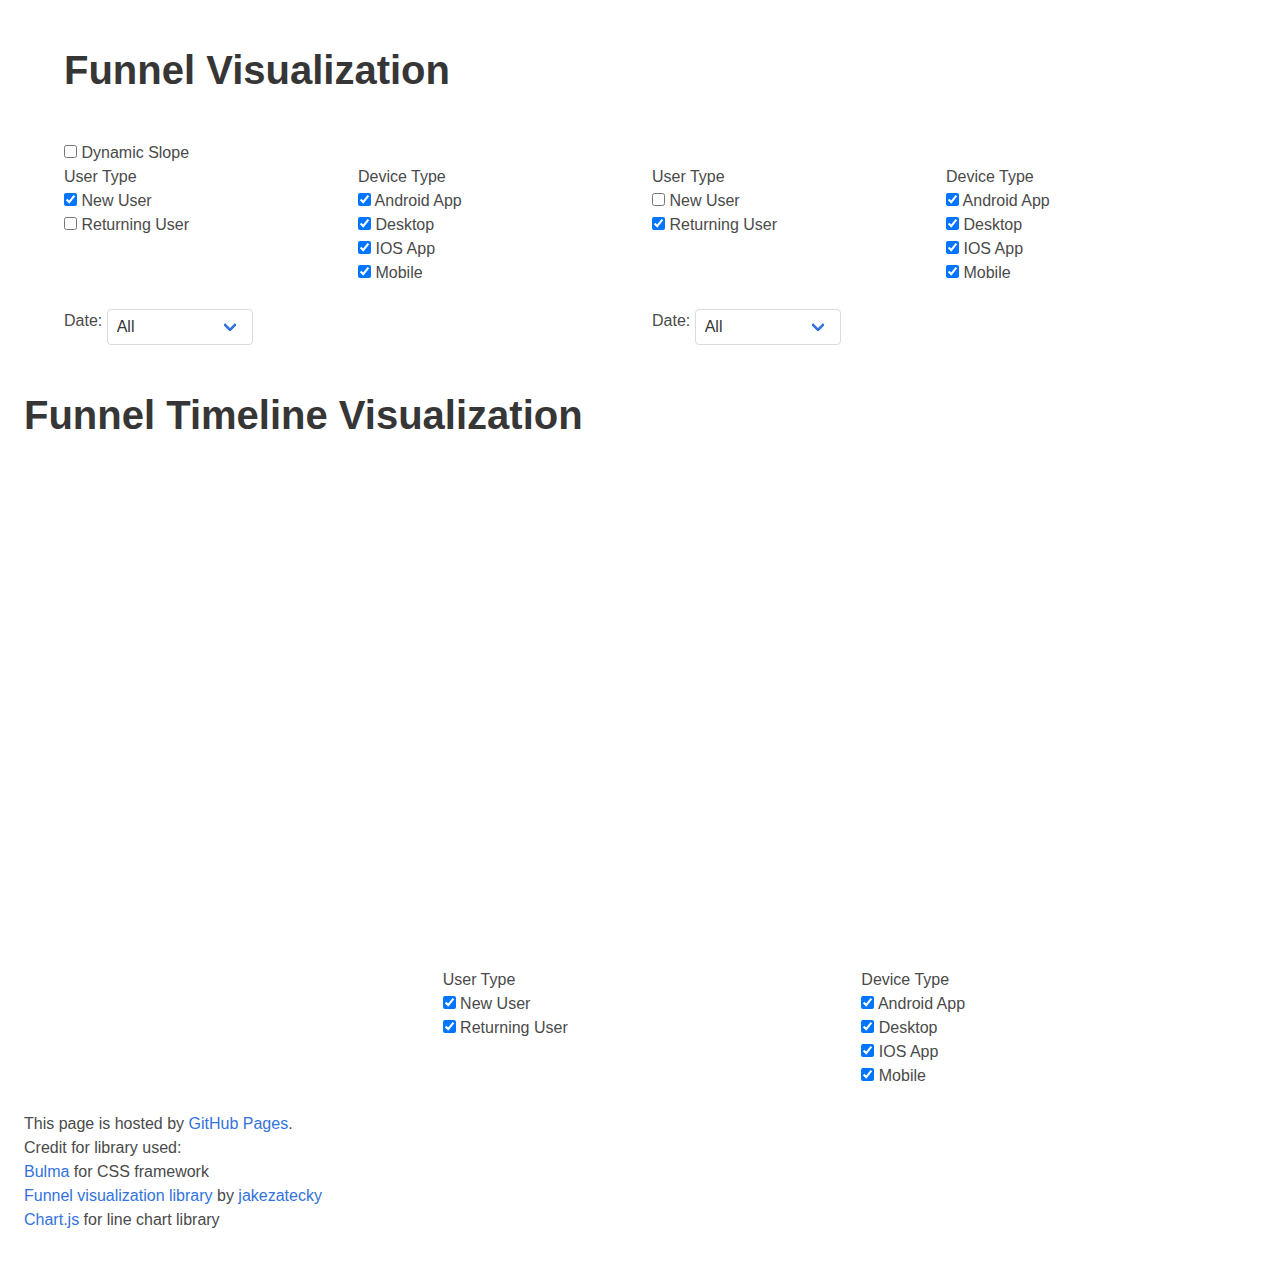
<file: sorabel_test/index.html>
<!DOCTYPE html>
<html lang="en-US">
  <head>
    <meta charset="UTF-8">
    <title>Funnel visualization</title>
    <meta name="viewport" content="width=device-width, initial-scale=1">
    <script src="https://d3js.org/d3.v5.min.js"></script>
    <script src="d3-funnel.js"></script>
    <script src="https://www.chartjs.org/dist/2.8.0/Chart.min.js"></script>
    <link rel="stylesheet" href="bulma.min.css">
  </head>
  <body>
    <section class="main-content section">
      <div class="container">
        <h2 class="title is-2">Funnel Visualization</h2><br>
        <label class="checkbox">
          <input id="dynamic-slope" type="checkbox" value="new user">
          Dynamic Slope
        </label><br>      
        <div class="columns">
          <div class="column">
            <div class="funnel" id="funnel1" ></div>
            <div class="columns">
              <div class="column">
                User Type<br>
                <label class="checkbox">
                  <input class="usertype1" type="checkbox" value="new user" checked>
                  New User
                </label><br>
                <label class="checkbox">
                  <input class="usertype1" type="checkbox" value="returning user" >
                  Returning User
                </label>
              </div>
              <div class="column">
                Device Type<br>
                <label class="checkbox">
                  <input class="devicetype1" type="checkbox" value="android_app" checked>
                  Android App
                </label><br>
                <label class="checkbox">
                  <input class="devicetype1" type="checkbox" value="desktop" checked>
                  Desktop
                </label><br>
                <label class="checkbox">
                  <input class="devicetype1" type="checkbox" value="ios_app" checked>
                  IOS App
                </label><br>
                <label class="checkbox">
                  <input class="devicetype1" type="checkbox" value="mobile" checked>
                  Mobile
                </label><br>
              </div>
            </div>
            Date: 
            <div class="select">
              <select id="date1">
                <option>All</option>
              </select>
            </div>
          </div>
          <div class="column">
            <div class="funnel" id="funnel2"></div>
            <div class="columns">
              <div class="column">
                User Type<br>
                <label class="checkbox">
                  <input class="usertype2" type="checkbox" value="new user" >
                  New User
                </label><br>
                <label class="checkbox">
                  <input class="usertype2" type="checkbox" value="returning user" checked>
                  Returning User
                </label>
              </div>
              <div class="column">
                Device Type<br>
                <label class="checkbox">
                  <input class="devicetype2" type="checkbox" value="android_app" checked>
                  Android App
                </label><br>
                <label class="checkbox">
                  <input class="devicetype2" type="checkbox" value="desktop" checked>
                  Desktop
                </label><br>
                <label class="checkbox">
                  <input class="devicetype2" type="checkbox" value="ios_app" checked>
                  IOS App
                </label><br>
                <label class="checkbox">
                  <input class="devicetype2" type="checkbox" value="mobile" checked>
                  Mobile
                </label><br>
              </div>
            </div>
            Date: 
            <div class="select">
              <select id="date2">
                <option>All</option>
              </select>
            </div>  
          </div>
        </div>
      </div>
      <br><br>
      <h2 class="title is-2">Funnel Timeline Visualization</h2><br>
      <div class="columns">
        <div class="column">
          <canvas id="canvas" style="display: block; width: 965px; height: 482px;" width="965" height="482" class="chartjs-render-monitor"></canvas>
          <div class="columns">
            <div class="column"></div>
            <div class="column">
              User Type<br>
              <label class="checkbox">
                <input class="usertype3" type="checkbox" value="new user" checked>
                New User
              </label><br>
              <label class="checkbox">
                <input class="usertype3" type="checkbox" value="returning user" checked>
                Returning User
              </label>
            </div>
            <div class="column">
              Device Type<br>
              <label class="checkbox">
                <input class="devicetype3" type="checkbox" value="android_app" checked>
                Android App
              </label><br>
              <label class="checkbox">
                <input class="devicetype3" type="checkbox" value="desktop" checked>
                Desktop
              </label><br>
              <label class="checkbox">
                <input class="devicetype3" type="checkbox" value="ios_app" checked>
                IOS App
              </label><br>
              <label class="checkbox">
                <input class="devicetype3" type="checkbox" value="mobile" checked>
                Mobile
              </label><br>
            </div>
          </div>
        </div>
      </div>
      <footer class="site-footer">
        <span class="site-footer-credits">
          This page is hosted by <a href="https://pages.github.com">GitHub Pages</a>.
          <br>
          Credit for library used: 
          <ul>
            <li>
              <a href="https://bulma.io" class="btn">Bulma</a> for CSS framework
            </li>
            <li>
              <a href="https://github.com/jakezatecky/d3-funnel" class="btn">Funnel visualization library</a> by <a href="https://github.com/jakezatecky">jakezatecky</a>
            </li>
            <li>
              <a href="https://www.chartjs.org/" class="btn">Chart.js</a> for line chart library
            </li>
          </ul>
        </span>
      </footer>
    </section>

    <script src="funnel-chart.js"></script>
    <script>
    </script>
  </body>
</html>
</file>
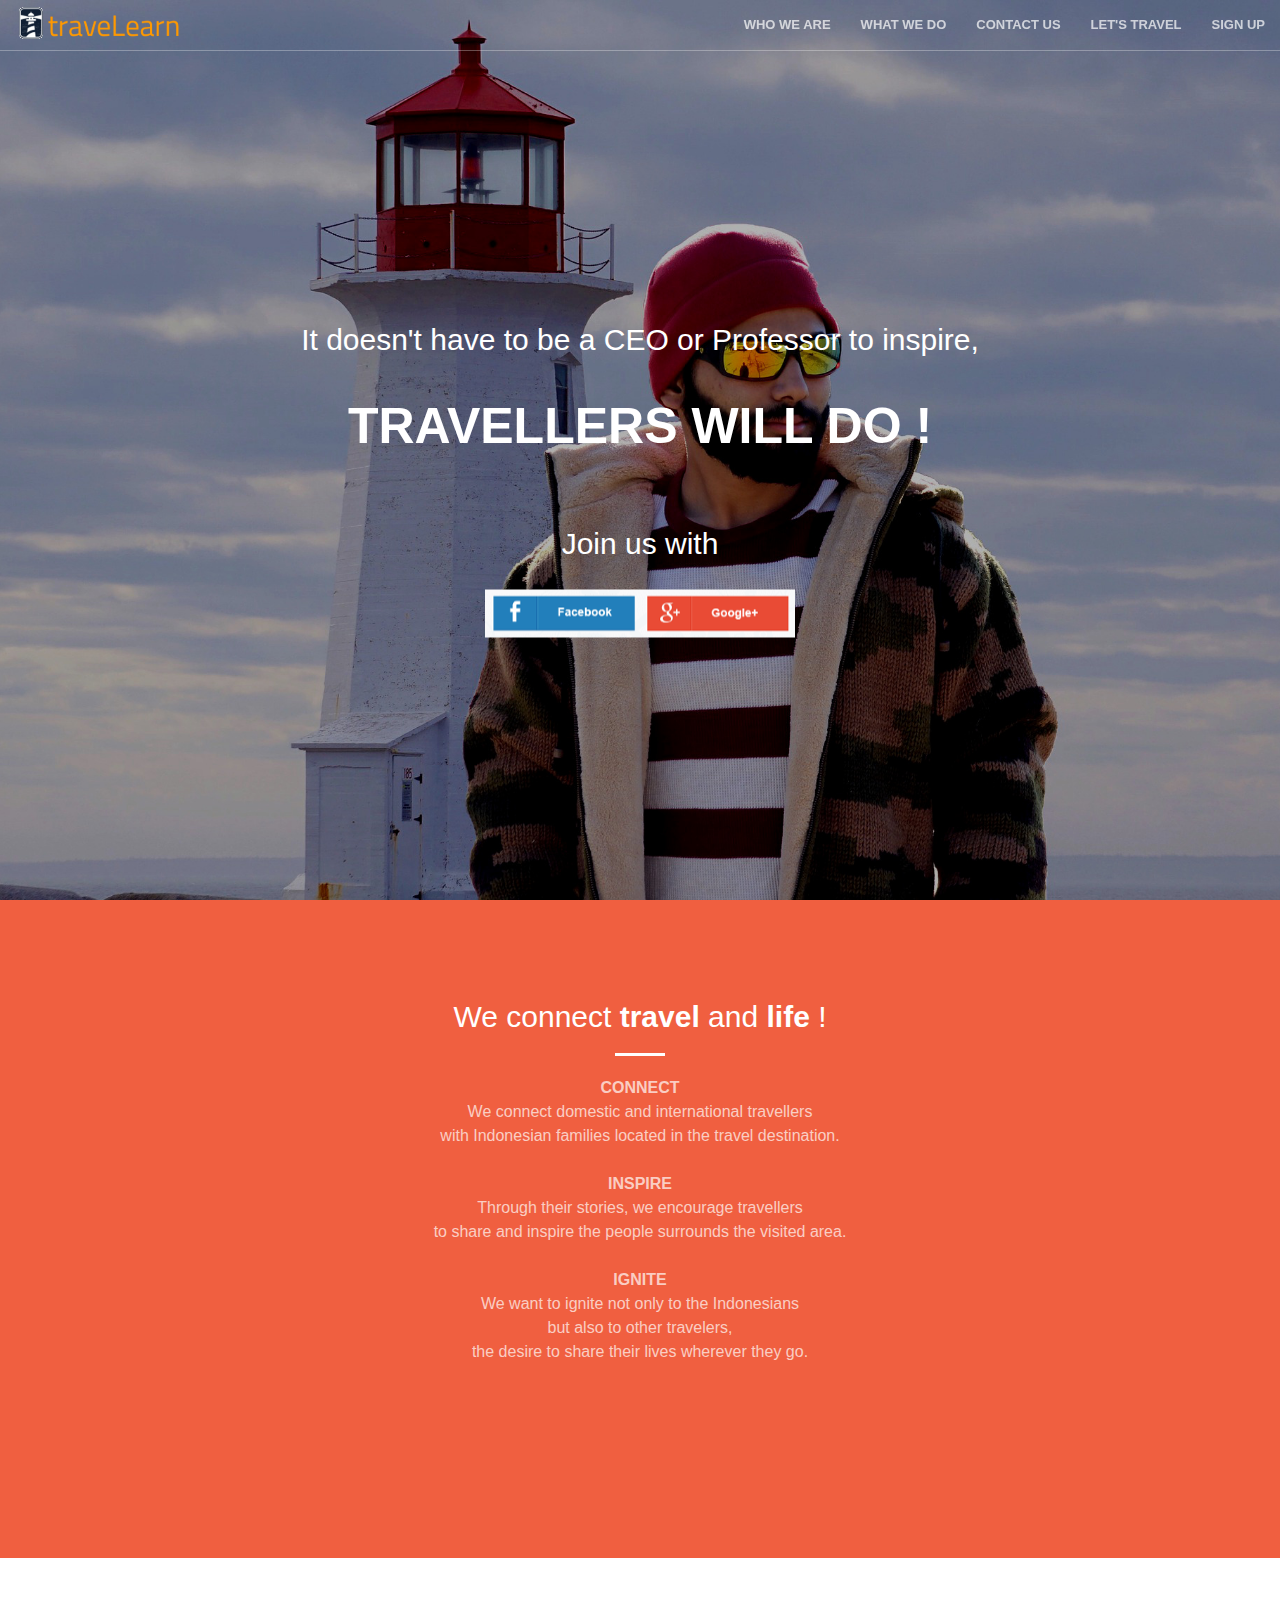
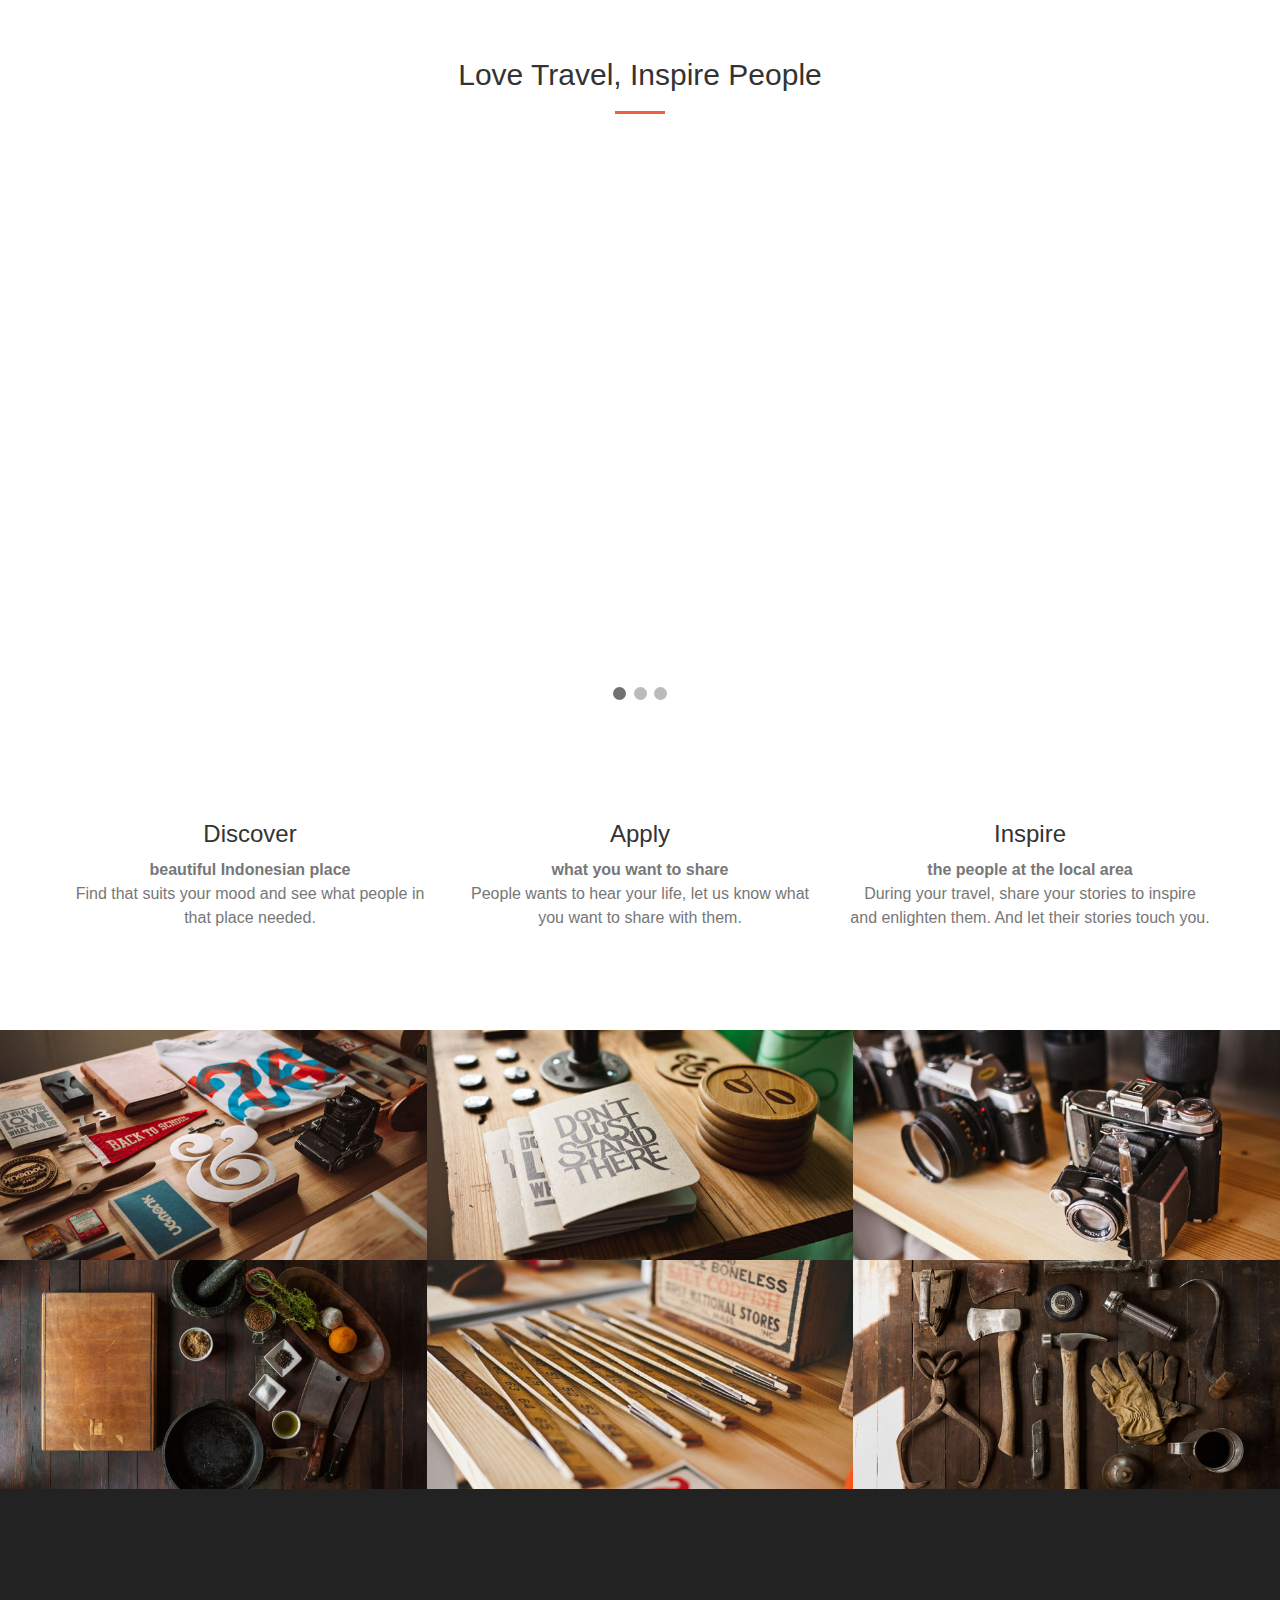
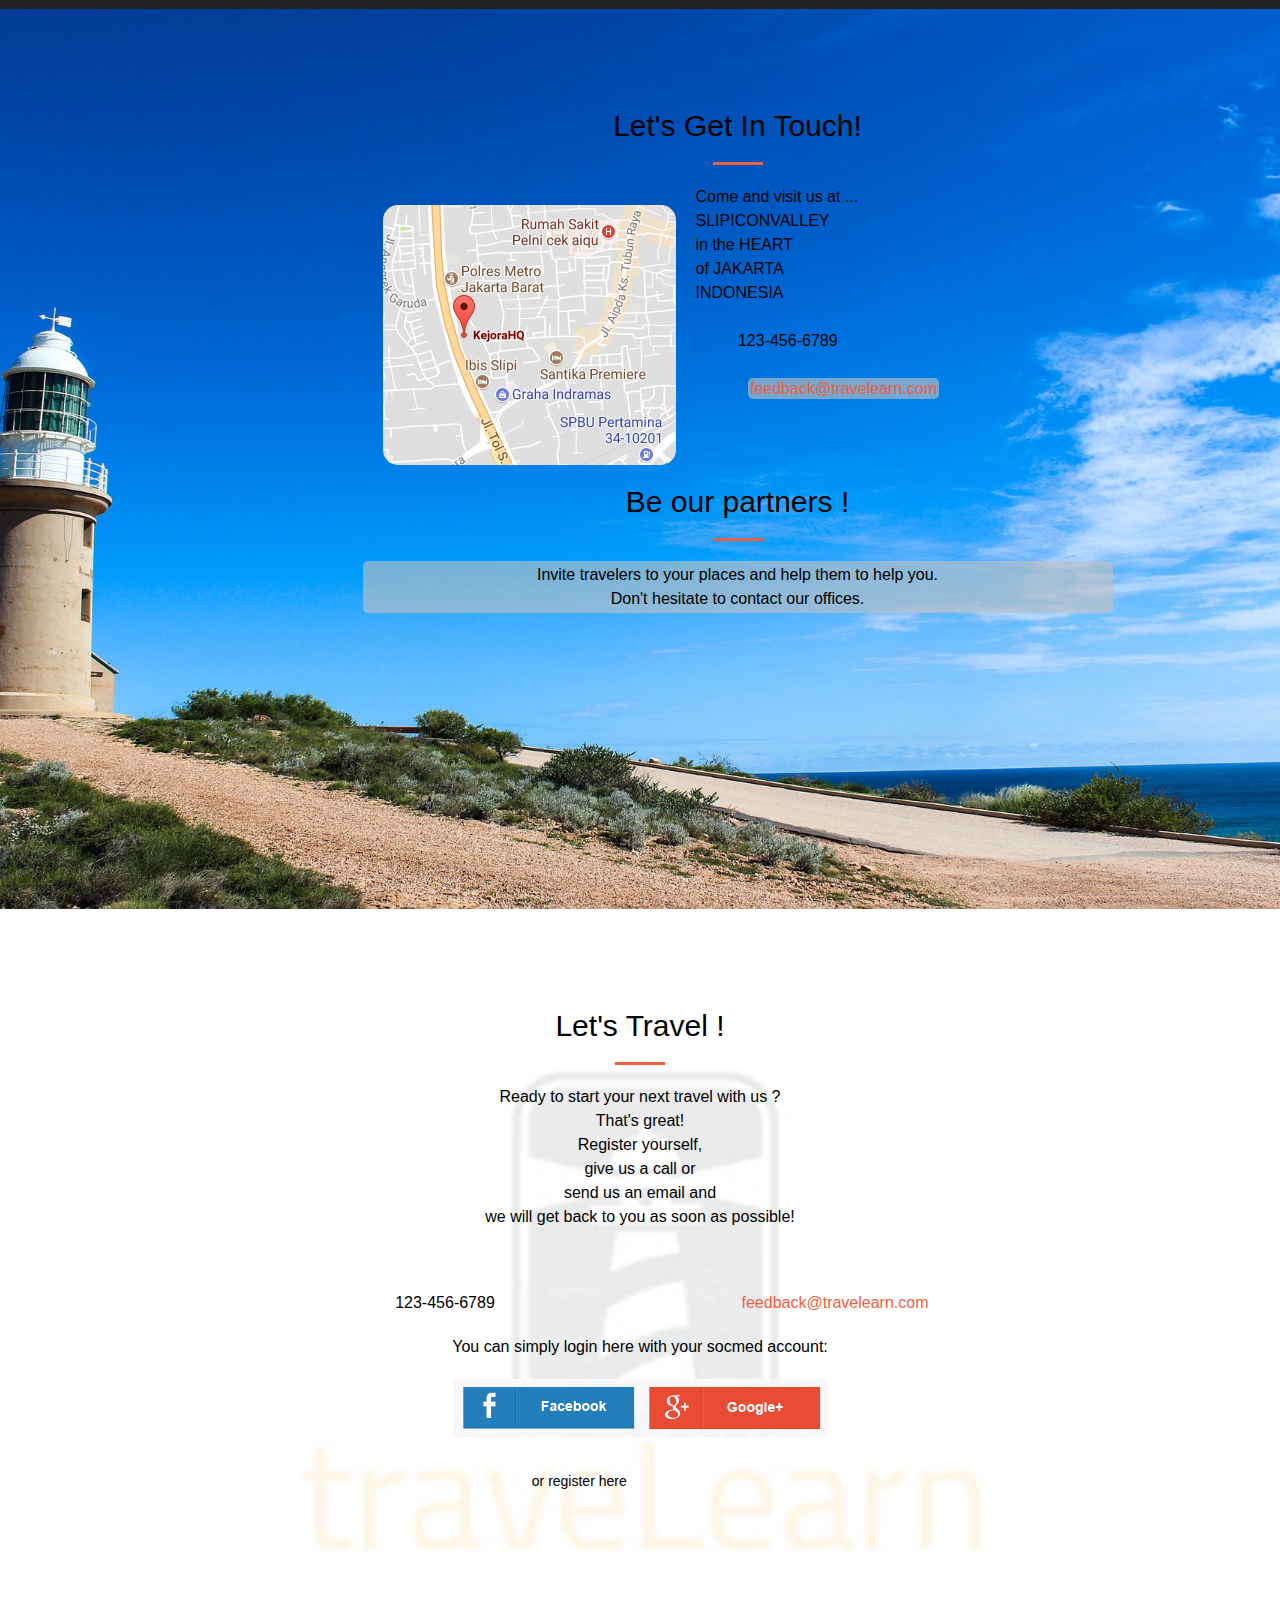
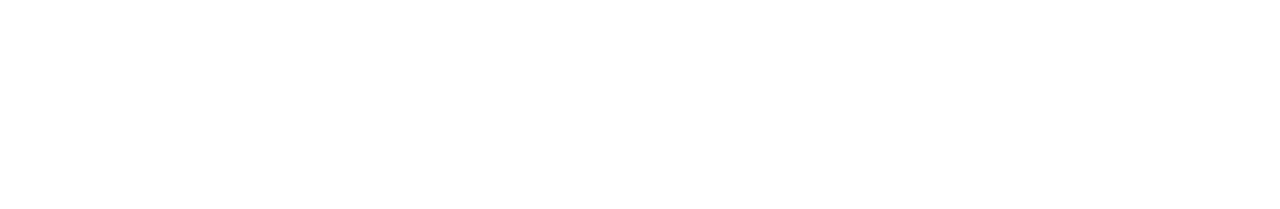
<file: travelearn/index.html>
<!DOCTYPE html>
<html lang="en">

<head>
<!-- manifest -->
<link rel="manifest" href="/manifest.json">
<!-- Add to home screen for Safari on iOS -->
<meta name="apple-mobile-web-app-capable" content="yes">
<meta name="apple-mobile-web-app-status-bar-style" content="black">
<meta name="apple-mobile-web-app-title" content="traveLearn">
<link rel="apple-touch-icon" href="icon/logo_152x152.png">
 
<!-- Add to home screen for Safari on Windows -->
<meta name="msapplication-TileImage" content="icon/logo_144x144.png">
<meta name="msapplication-TileColor" content="#2F3BA2">  

    <meta charset="utf-8">
    <meta http-equiv="X-UA-Compatible" content="IE=edge">
    <meta name="viewport" content="width=device-width, initial-scale=1">
    <meta name="description" content="">
    <meta name="author" content="">

    <title>traveLearn - Love Travel, Inspire People</title>

    <!-- Bootstrap Core CSS -->
    <link href="vendor/bootstrap/css/bootstrap.min.css" rel="stylesheet">
    <link rel="shortcut icon" href="favicon.ico">

    <!-- Custom Fonts -->
    <link href="vendor/font-awesome/css/font-awesome.min.css" rel="stylesheet" type="text/css">
    <!-- link href='https://fonts.googleapis.com/css?family=Merriweather:400,300,300italic,400italic,700,700italic,900,900italic' rel='stylesheet' type='text/css'>
    <link href="https://fonts.googleapis.com/css?family=Montserrat" rel="stylesheet" -->

    <!-- Plugin CSS -->
    <link href="vendor/magnific-popup/magnific-popup.css" rel="stylesheet">

    <!-- Theme CSS -->
    <link href="css/creative.min.css" rel="stylesheet">
    <link href="css/slide.css" rel="stylesheet">

    <!-- HTML5 Shim and Respond.js IE8 support of HTML5 elements and media queries -->
    <!-- WARNING: Respond.js doesn't work if you view the page via file:// -->
    <!--[if lt IE 9]>
        <script src="https://oss.maxcdn.com/libs/html5shiv/3.7.0/html5shiv.js"></script>
        <script src="https://oss.maxcdn.com/libs/respond.js/1.4.2/respond.min.js"></script>
    <![endif]-->

</head>

<body id="page-top">
<script>
if('serviceWorker' in navigator) {
navigator.serviceWorker.register('/sw.js', { scope: '/' });
navigator.serviceWorker.ready.then(function(registration) {
//console.log('Service Worker Ready');
});
}
</script>

    <nav id="mainNav" class="navbar navbar-default navbar-fixed-top">
        <div class="container-fluid">
            <!-- Brand and toggle get grouped for better mobile display -->
            <div class="navbar-header">
                <button type="button" class="navbar-toggle collapsed" data-toggle="collapse" data-target="#bs-example-navbar-collapse-1">
                    <span class="sr-only">Toggle navigation</span> Menu <i class="fa fa-bars"></i>
                </button>
                <a class="page-scroll" href="#page-top"><img src="./img/logo_mini.png" align=left border=0 valign=top></a>
            </div>

            <!-- Collect the nav links, forms, and other content for toggling -->
            <div class="collapse navbar-collapse" id="bs-example-navbar-collapse-1">
                <ul class="nav navbar-nav navbar-right">
                    <li>
                        <a class="page-scroll" href="#about">Who we are</a>
                    </li>
                    <li>
                        <a class="page-scroll" href="#services">What we do</a>
                    </li>
                    <li>
                        <a class="page-scroll" href="#contact">Contact Us</a>
                    </li>
                    <li>
                        <a class="page-scroll" href="#travel">Let's Travel</a>
                    </li>
                    <li>
                        <a href="register.html">Sign Up</a>
                    </li>
                </ul>
            </div>
            <!-- /.navbar-collapse -->
        </div>
        <!-- /.container-fluid -->
    </nav>

    <header>
        <div class="header-content">
            <div class="header-content-inner">
<br><br><br>
<h2 class="section-heading">
It doesn't have to be a CEO or Professor to inspire,<br><br>
</h2>
<h1>TRAVELLERS will do !</h1> <br>
<h2>
<br>
Join us with 
</h2><br>			
<a href="#"><img src="img/login_mini.png" border=0></a>
		</div>
        </div>
    </header>

    <section class="bg-primary" id="about">
        <div class="container">
            <div class="row">
                <div class="col-lg-8 col-lg-offset-2 text-center">
                    <h2 class="section-heading">We connect <b>travel</b> and <b>life</b> !</h2>
                    <hr class="light">
                    <p class="text-faded">
					<b>CONNECT</b><br>
We connect domestic and international travellers<br>
with Indonesian families located in the travel destination.
<br>
<br>
<b>INSPIRE</b><br>
Through their stories, we encourage travellers<br>
to share and inspire the people surrounds the visited area.
<br>
<br>
<b>IGNITE</b><br>
We want to ignite not only to the Indonesians<br>
but also to other travelers,<br>
the desire to share their lives wherever they go.
<br>
<br>
</p>
                    <a href="#services" class="page-scroll btn btn-default btn-xl sr-button">What we do !</a>
                </div>
            </div>
        </div>
    </section>

    <section id="services">
        <div class="container">
            <div class="row">
                <div class="col-lg-12 text-center">
                    <h2 class="section-heading">Love Travel, Inspire People</h2>
                    <hr class="primary">
<!-- Slide Gambar dengan Caption -->
<div class="slideshow-container">
<div class="mySlides fade">
  <img src="img/b1.png" style="width:70%;" class="shadow">
</div>
<div class="mySlides fade">
  <img src="img/b2.png" style="width:70%;" class="shadow">
</div>
<div class="mySlides fade">
  <img src="img/b3.png" style="width:70%;" class="shadow">
</div>
<br>
<div style="text-align:center">
  <span class="dot"></span> 
  <span class="dot"></span> 
  <span class="dot"></span> 
</div>
</div>
                </div>
            </div>
        </div>
		<br>
        <div class="container">
            <div class="row">			
                <div class="col-lg-4 col-md-6 text-center">
                    <div class="service-box">
                        <i class="fa fa-4x fa-diamond text-primary sr-icons"></i>
                        <h3>Discover</h3>
                        <p class="text-muted">
<b>beautiful Indonesian place</b><br>
Find that suits your mood and see what people in that place needed.
						</p>
                    </div>
                </div>
                <div class="col-lg-4 col-md-6 text-center">
                    <div class="service-box">
                        <i class="fa fa-4x fa-paper-plane text-primary sr-icons"></i>
                        <h3>Apply</h3>
                        <p class="text-muted">
<b>what you want to share</b><br>
People wants to hear your life, let us know what you want to share with them.
						</p>
                    </div>
                </div>
                <div class="col-lg-4 col-md-6 text-center">
                    <div class="service-box">
                        <i class="fa fa-4x fa-heart text-primary sr-icons"></i>
                        <h3>Inspire</h3>
                        <p class="text-muted">
<b>the people at the local area</b><br>
During your travel, share your stories to inspire and enlighten them. And let their stories touch you.			
</p>
                    </div>
                </div>
            </div>
        </div>
    </section>

    <section class="no-padding" id="portfolio">
        <div class="container-fluid">
            <div class="row no-gutter popup-gallery">
                <div class="col-lg-4 col-sm-6">
                        <img src="img/portfolio/thumbnails/1.jpg" class="img-responsive" alt="">
                </div>
                <div class="col-lg-4 col-sm-6">
                        <img src="img/portfolio/thumbnails/2.jpg" class="img-responsive" alt="">
                </div>
                <div class="col-lg-4 col-sm-6">
                        <img src="img/portfolio/thumbnails/3.jpg" class="img-responsive" alt="">
                </div>
                <div class="col-lg-4 col-sm-6">
                        <img src="img/portfolio/thumbnails/4.jpg" class="img-responsive" alt="">
                </div>
                <div class="col-lg-4 col-sm-6">
                        <img src="img/portfolio/thumbnails/5.jpg" class="img-responsive" alt="">
                </div>
                <div class="col-lg-4 col-sm-6">
                        <img src="img/portfolio/thumbnails/6.jpg" class="img-responsive" alt="">
                </div>
            </div>
        </div>
    </section>

    <aside class="bg-dark">
        <div class="container text-center">
            <div class="call-to-action">
			<br>
            </div>
        </div>
    </aside>

    <header  class="contact">
    <section id="contact">
        <div class="container">
            <div class="row">
                <div class="col-lg-8 col-lg-offset-3">
                    <h2 class="section-heading">Let's Get In Touch!</h2>
                    <hr class="primary">
					<img border=1 src="img/office.jpg" align=left style="border-radius:15px;margin:20px">
					<p align=left>
					Come and visit us at  ... <br>
					SLIPICONVALLEY<br>
					in the HEART <br>
					of JAKARTA<br>
					INDONESIA
					<br>
                    <i class="fa fa-phone fa-3x sr-contact"></i>
                    123-456-6789<br>
                    <i class="fa fa-envelope-o fa-3x sr-contact"></i>
                    <a href="mailto:feedback@travelearn.com" class="darker">feedback@travelearn.com</a>
					</p>
                </div>
            </div>

            <div class="row">
                <div class="col-lg-8 col-lg-offset-3">
                    <h2 class="section-heading">Be our partners !</h2>
					<p align=left class="partners">
                    <hr class="primary">
					<p class="darker">Invite travelers to your places and help them to help you.<br>
					Don't hesitate to contact our offices.</p>
					</p>
                </div>
            </div>
        </div>
    </section>
		</header>
	<header  class="travelearn">
    <section id="travel">
        <div class="container">
            <div class="row">
                <div class="col-lg-8 col-lg-offset-2 text-center">
                    <h2 class="section-heading">Let's Travel !</h2>
                    <hr class="primary">
                    <p>Ready to start your next travel with us ? <br>
					That's great! <br>
					Register yourself, <br>
					give us a call or <br>
					send us an email and <br>
					we will get back to you as soon as possible!</p>
                </div>
                <div class="col-lg-4 col-lg-offset-2 text-center">
                    <i class="fa fa-phone fa-3x sr-contact"></i>
                    <p>123-456-6789</p>
                </div>
                <div class="col-lg-4 text-center">
                    <i class="fa fa-envelope-o fa-3x sr-contact"></i>
                    <p><a href="mailto:feedback@travelearn.com">feedback@travelearn.com</a></p>
                </div>
				
                <div class="col-lg-8 col-lg-offset-2 text-center">
                    <p>You can simply login here with your socmed account:</p>
                    <a href="register.html"><img src="img/login.png"></a>
					<br>
					<br>or register here
                    <a href="register.html" class="page-scroll btn btn-default btn-xl sr-button">Sign Up</a>
                </div>
            </div>
        </div>
    </section>
	</header>
    <!-- jQuery -->
    <script src="vendor/jquery/jquery.min.js"></script>

    <!-- Bootstrap Core JavaScript -->
    <script src="vendor/bootstrap/js/bootstrap.min.js"></script>

    <!-- Plugin JavaScript -->
    <script src="vendor/easing/jquery.easing.min.js"></script>
    <script src="vendor/scrollreveal/scrollreveal.min.js"></script>
    <script src="vendor/magnific-popup/jquery.magnific-popup.min.js"></script>
    <script src="vendor/slides/jquery.cycle2.min.js"></script>
    <!-- Theme JavaScript -->
    <script src="js/creative.min.js"></script>
<script>
var slideIndex = 0;

function showSlides() {
    var i;
    var slides = document.getElementsByClassName("mySlides");
    var dots = document.getElementsByClassName("dot");
    for (i = 0; i < slides.length; i++) {
       slides[i].style.display = "none";  
    }
    slideIndex++;
	if (slideIndex> slides.length) {slideIndex = 1}    
    for (i = 0; i < dots.length; i++) {
        dots[i].className = dots[i].className.replace(" active", "");
    }
    slides[slideIndex-1].style.display = "block";  
    dots[slideIndex-1].className += " active";
    setTimeout(showSlides, 3000); // Change image every 2 seconds
}
showSlides();
</script>
</body>

</html>
</file>
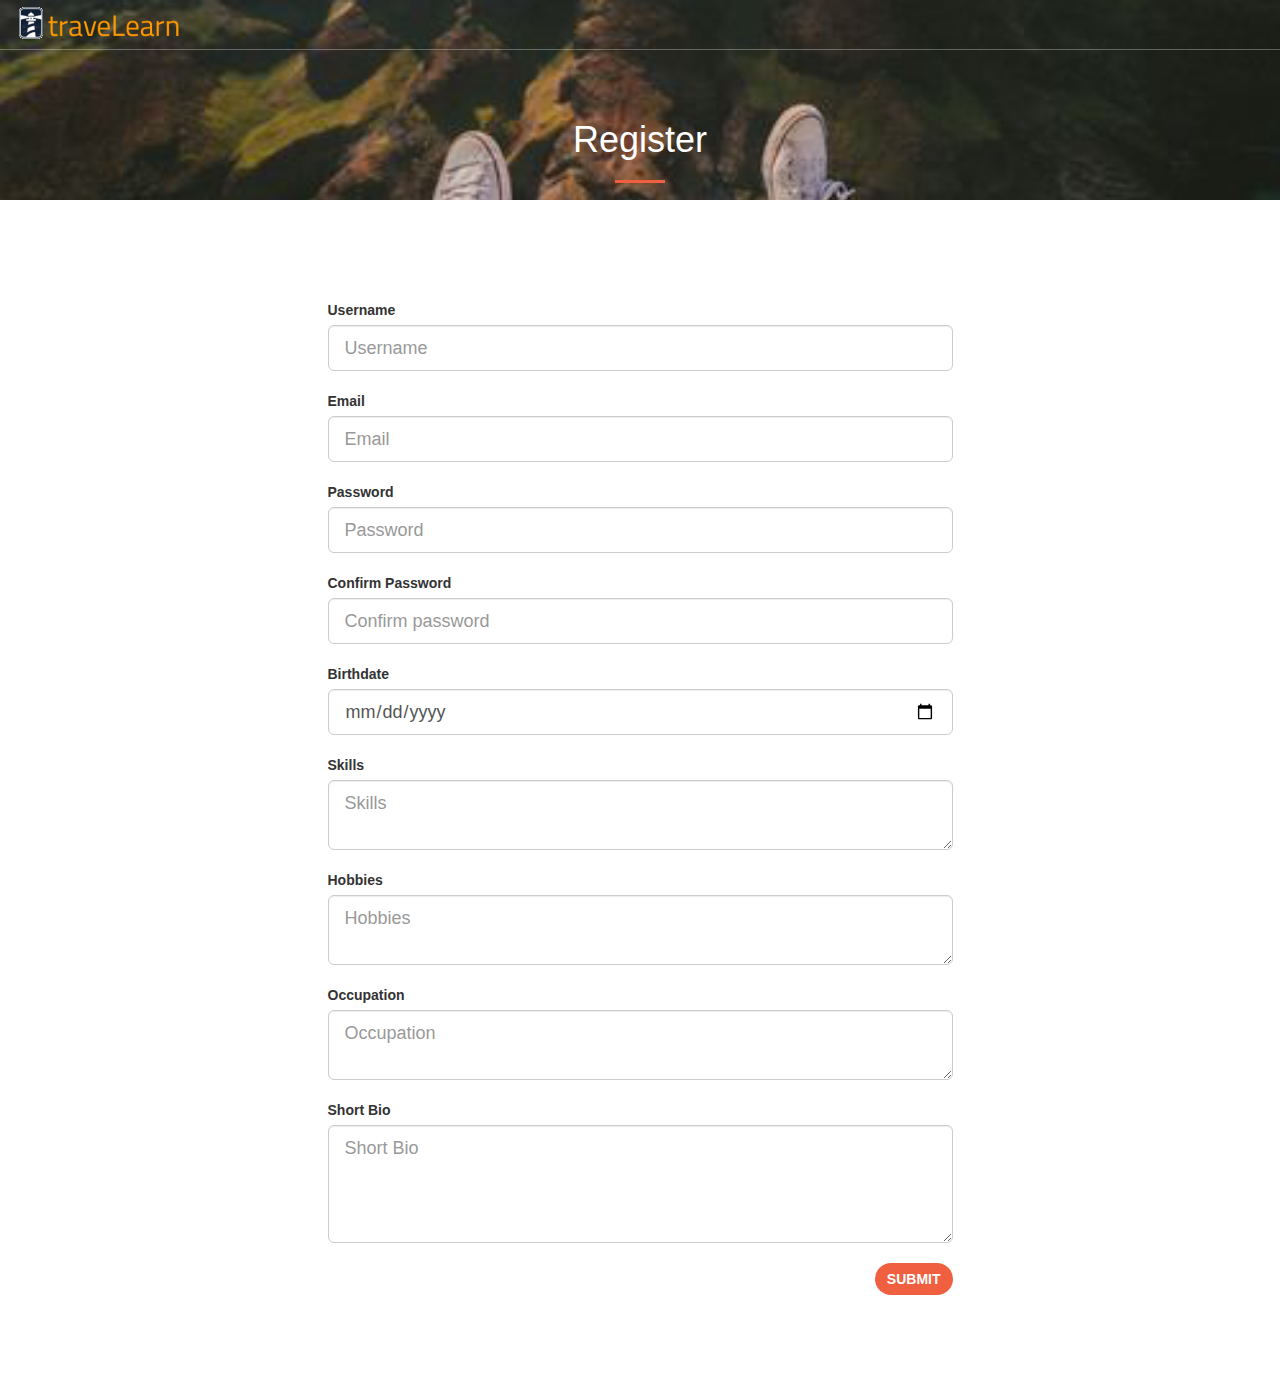
<file: travelearn/register.html>
<!DOCTYPE html>
<html lang="en">

<head>

    <meta charset="utf-8">
    <meta http-equiv="X-UA-Compatible" content="IE=edge">
    <meta name="viewport" content="width=device-width, initial-scale=1">
    <meta name="description" content="">
    <meta name="author" content="">

    <title>traveLearn - Love Travel, Inspire People</title>

    <!-- Bootstrap Core CSS -->
    <link href="vendor/bootstrap/css/bootstrap.min.css" rel="stylesheet">

    <!-- Custom Fonts -->
    <link href="vendor/font-awesome/css/font-awesome.min.css" rel="stylesheet" type="text/css">
    <!-- link href='https://fonts.googleapis.com/css?family=Open+Sans:300italic,400italic,600italic,700italic,800italic,400,300,600,700,800' rel='stylesheet' type='text/css'>
    <link href='https://fonts.googleapis.com/css?family=Merriweather:400,300,300italic,400italic,700,700italic,900,900italic' rel='stylesheet' type='text/css'>
    <link href="https://fonts.googleapis.com/css?family=Montserrat" rel="stylesheet" -->

    <!-- Plugin CSS -->
    <link href="vendor/magnific-popup/magnific-popup.css" rel="stylesheet">

    <!-- Theme CSS -->
    <link href="css/creative.min.css" rel="stylesheet">
    <link href="css/register.css" rel="stylesheet">

    <!-- HTML5 Shim and Respond.js IE8 support of HTML5 elements and media queries -->
    <!-- WARNING: Respond.js doesn't work if you view the page via file:// -->
    <!--[if lt IE 9]>
        <script src="https://oss.maxcdn.com/libs/html5shiv/3.7.0/html5shiv.js"></script>
        <script src="https://oss.maxcdn.com/libs/respond.js/1.4.2/respond.min.js"></script>
    <![endif]-->

</head>

<body id="page-top">

    <nav id="mainNav" class="navbar navbar-default navbar-fixed-top">
        <div class="container-fluid">
            <!-- Brand and toggle get grouped for better mobile display -->
            <div class="navbar-header">
                <button type="button" class="navbar-toggle collapsed" data-toggle="collapse" data-target="#bs-example-navbar-collapse-1">
                    <span class="sr-only">Toggle navigation</span> Menu <i class="fa fa-bars"></i>
                </button>
                <a href="index.html"><img src="./img/logo_mini.png" align=left border=0 valign=top></a>
            </div>
        </div>
        <!-- /.container-fluid -->
    </nav>

    <section class="homepage">
        <div class="header-content">
            <div class="header-content-inner" style="color:#FFFFFF; text-align:center;">
                <h1 id="homeHeading">Register</h1>
                <hr>
            </div>
        </div>
    </section>

    <section>
        <div class="row">
            <div class="col-md-6 col-md-offset-3">
                <label for"username">Username</label>
                <input id="username" type="text" class="form-control input-lg" placeholder="Username"> 
                <br>
                <label for"email">Email</label>
                <input id="email" type="text" class="form-control input-lg" placeholder="Email">
                <br>
                <label for"password">Password</label>
                <input id="password" type="password" class="form-control input-lg" placeholder="Password">
                <br>
                <label for"passwordconfirmation">Confirm Password</label>
                <input id="passwordconfirmation" type="password" class="form-control input-lg" placeholder="Confirm password">
                <br>
                <label for"birth">Birthdate</label>
                <input id="birth" type="date" class="form-control input-lg" placeholder="2">
                <br>
                <label for"skills">Skills</label>
                <textarea id="skills" type="text" class="form-control input-lg" placeholder="Skills"></textarea>
                <br>
                <label for"hobbies">Hobbies</label>
                <textarea id="hobbies" type="text" class="form-control input-lg" placeholder="Hobbies"></textarea>
                <br>
                <label for"occupation">Occupation</label>
                <textarea id="occupation" type="text" class="form-control input-lg" placeholder="Occupation"></textarea>
                <br>
                <label for"">Short Bio</label>
                <textarea id="occupation" type="text" rows="4" class="form-control input-lg" placeholder="Short Bio"></textarea>
                <br>
<!--                 <input id="7" type="text" class="form-control input-lg" placeholder="7">
                <br>
                <input id="8" type="text" class="form-control input-lg" placeholder="8">
                <br>
 -->                <a href="https://marvelapp.com/211g7hc"><button class="btn btn-primary pull-right" type="submit">Submit</button></a>
            </div>
        </div>
        
    </section>

    <!-- jQuery -->
    <script src="vendor/jquery/jquery.min.js"></script>

    <!-- Bootstrap Core JavaScript -->
    <script src="vendor/bootstrap/js/bootstrap.min.js"></script>

    <!-- Plugin JavaScript -->
    <script src="vendor/easing/jquery.easing.min.js"></script>
    <script src="vendor/scrollreveal/scrollreveal.min.js"></script>
    <script src="vendor/magnific-popup/jquery.magnific-popup.min.js"></script>

    <!-- Theme JavaScript -->
    <script src="js/creative.min.js"></script>

</body>

</html>
</file>
<file: travelearn/css/slide.css>
.mySlides {display:none; }
.shadow {
-webkit-box-shadow: 10px 10px 5px -5px rgba(0,0,0,0.75);
-moz-box-shadow: 10px 10px 5px -5px rgba(0,0,0,0.75);
box-shadow: 10px 10px 5px -5px rgba(0,0,0,0.75);
border-radius: 10px;
}

/* Slideshow container */
.slideshow-container {
  position: relative;
  margin: auto;
}

/* The dots/bullets/indicators */
.dot {
  height: 13px;
  width: 13px;
  margin: 0 2px;
  background-color: #bbb;
  border-radius: 50%;
  display: inline-block;
  transition: background-color 0.6s ease;
}

.active {
  background-color: #717171;
}

/* Fading animation */
.fade {
  -webkit-animation-name: fade;
  -webkit-animation-duration: 3s;
  animation-name: fade;
  animation-duration: 3s;
}

@-webkit-keyframes fade {
  from {opacity: .4} 
  to {opacity: 1}
}

@keyframes fade {
  from {opacity: .4} 
  to {opacity: 1}
}

.travelearn {
  background-image: url('../img/travelearn.jpg') !important;
  color: #000000 !important;
}
.contact {
  background-image: url('../img/contact.jpg') !important;
  color: #000000 !important;
}
.address {
	color: #000000;
}
.darker {
  background-image: url('../img/darker.png') !important;
  border-radius: 5px;	
  padding:2px;
}
.mini {
	font-size: 10pt;
}
/* On smaller screens, decrease text size */
@media only screen and (max-width: 300px) {
}
</file>
<file: travelearn/css/register.css>
.homepage {
    background-image: url('../img/headerhomepage.png');
    background-size: cover;
    background-repeat: no-repeat;
    height: 150px;
}
</file>
<file: travelearn/css/creative.min.css>
/*!
 * Start Bootstrap - Creative v3.3.7+1 (http://startbootstrap.com/template-overviews/creative)
 * Copyright 2013-2016 Start Bootstrap
 * Licensed under MIT (https://github.com/BlackrockDigital/startbootstrap/blob/gh-pages/LICENSE)
 */.navbar-default,a{-webkit-transition:all .35s;-moz-transition:all .35s}header,header .header-content{position:relative;width:100%;text-align:center}body,html{height:100%;width:100%}body{font-family:Merriweather,'Helvetica Neue',Arial,sans-serif;webkit-tap-highlight-color:#222}.btn,.navbar-default,.navbar-default .navbar-header .navbar-brand,h1,h2,h3,h4,h5,h6{font-family:'Open Sans','Helvetica Neue',Arial,sans-serif}hr{border-color:#F05F40;border-width:3px;max-width:50px}hr.light{border-color:#fff}a{transition:all .35s;color:#F05F40}a:focus,a:hover{color:#eb3812}p{font-size:16px;line-height:1.5;margin-bottom:20px}.bg-primary{background-color:#F05F40}.bg-dark{background-color:#222;color:#fff}.text-faded{color:rgba(255,255,255,.7)}section{padding:100px 0}aside{padding:50px 0}.no-padding{padding:0}.navbar-default{background-color:#fff;border-color:rgba(34,34,34,.05);transition:all .35s}.btn-default,.portfolio-box .portfolio-box-caption{-webkit-transition:all .35s;-moz-transition:all .35s}.navbar-default .navbar-header .navbar-brand{color:#F05F40;font-weight:700;text-transform:uppercase}.navbar-default .navbar-header .navbar-brand:focus,.navbar-default .navbar-header .navbar-brand:hover{color:#eb3812}.navbar-default .navbar-header .navbar-toggle{font-weight:700;font-size:12px;color:#222;text-transform:uppercase}.navbar-default .nav>li>a,.navbar-default .nav>li>a:focus{text-transform:uppercase;font-weight:700;font-size:13px;color:#222}.navbar-default .nav>li>a:focus:hover,.navbar-default .nav>li>a:hover{color:#F05F40}.navbar-default .nav>li.active>a,.navbar-default .nav>li.active>a:focus{color:#F05F40!important;background-color:transparent}.navbar-default .nav>li.active>a:focus:hover,.navbar-default .nav>li.active>a:hover{background-color:transparent}@media (min-width:768px){.navbar-default{background-color:transparent;border-color:rgba(255,255,255,.3)}.navbar-default .navbar-header .navbar-brand{color:rgba(255,255,255,.7)}.navbar-default .navbar-header .navbar-brand:focus,.navbar-default .navbar-header .navbar-brand:hover{color:#fff}.navbar-default .nav>li>a,.navbar-default .nav>li>a:focus{color:rgba(255,255,255,.7)}.navbar-default .nav>li>a:focus:hover,.navbar-default .nav>li>a:hover{color:#fff}.navbar-default.affix{background-color:#fff;border-color:rgba(34,34,34,.05)}.navbar-default.affix .navbar-header .navbar-brand{color:#F05F40;font-size:14px}.navbar-default.affix .navbar-header .navbar-brand:focus,.navbar-default.affix .navbar-header .navbar-brand:hover{color:#eb3812}.navbar-default.affix .nav>li>a,.navbar-default.affix .nav>li>a:focus{color:#222}.navbar-default.affix .nav>li>a:focus:hover,.navbar-default.affix .nav>li>a:hover{color:#F05F40}}header{min-height:auto;-webkit-background-size:cover;-moz-background-size:cover;background-size:cover;-o-background-size:cover;background-position:center;background-image:url(../img/header.jpg);color:#fff}header .header-content{padding:100px 15px}header .header-content .header-content-inner h1{font-weight:700;text-transform:uppercase;margin-top:0;margin-bottom:0;font-size:30px}header .header-content .header-content-inner hr{margin:30px auto}header .header-content .header-content-inner p{font-weight:300;color:rgba(255,255,255,.7);font-size:16px;margin-bottom:50px}@media (min-width:768px){header{min-height:100%}header .header-content{position:absolute;top:50%;-webkit-transform:translateY(-50%);-ms-transform:translateY(-50%);transform:translateY(-50%);padding:0 50px}header .header-content .header-content-inner{max-width:1000px;margin-left:auto;margin-right:auto}header .header-content .header-content-inner h1{font-size:50px}header .header-content .header-content-inner p{font-size:18px;max-width:80%;margin-left:auto;margin-right:auto}}.section-heading{margin-top:0}.service-box{max-width:400px;margin:50px auto 0}@media (min-width:992px){.service-box{margin:20px auto 0}}.service-box p{margin-bottom:0}.portfolio-box{position:relative;display:block;max-width:650px;margin:0 auto}.portfolio-box .portfolio-box-caption{color:#fff;opacity:0;display:block;background:rgba(240,95,64,.9);position:absolute;bottom:0;text-align:center;width:100%;height:100%;transition:all .35s}.btn-default.active,.btn-default:active,.btn-primary.active,.btn-primary:active,.open>.dropdown-toggle.btn-default,.open>.dropdown-toggle.btn-primary{background-image:none}.portfolio-box .portfolio-box-caption .portfolio-box-caption-content{width:100%;text-align:center;position:absolute;top:50%;transform:translateY(-50%)}.portfolio-box .portfolio-box-caption .portfolio-box-caption-content .project-category,.portfolio-box .portfolio-box-caption .portfolio-box-caption-content .project-name{font-family:'Open Sans','Helvetica Neue',Arial,sans-serif;padding:0 15px}.portfolio-box .portfolio-box-caption .portfolio-box-caption-content .project-category{text-transform:uppercase;font-weight:600;font-size:14px}.portfolio-box .portfolio-box-caption .portfolio-box-caption-content .project-name{font-size:18px}.portfolio-box:hover .portfolio-box-caption{opacity:1}.portfolio-box:focus{outline:0}@media (min-width:768px){.portfolio-box .portfolio-box-caption .portfolio-box-caption-content .project-category{font-size:16px}.portfolio-box .portfolio-box-caption .portfolio-box-caption-content .project-name{font-size:22px}}.call-to-action h2{margin:0 auto 20px}.text-primary{color:#F05F40}.no-gutter>[class*=col-]{padding-right:0;padding-left:0}.btn-default{color:#222;background-color:#fff;border-color:#fff;transition:all .35s}.btn-default.active,.btn-default.focus,.btn-default:active,.btn-default:focus,.btn-default:hover,.open>.dropdown-toggle.btn-default{color:#222;background-color:#f2f2f2;border-color:#ededed}.btn-default.disabled,.btn-default.disabled.active,.btn-default.disabled.focus,.btn-default.disabled:active,.btn-default.disabled:focus,.btn-default.disabled:hover,.btn-default[disabled],.btn-default[disabled].active,.btn-default[disabled].focus,.btn-default[disabled]:active,.btn-default[disabled]:focus,.btn-default[disabled]:hover,fieldset[disabled] .btn-default,fieldset[disabled] .btn-default.active,fieldset[disabled] .btn-default.focus,fieldset[disabled] .btn-default:active,fieldset[disabled] .btn-default:focus,fieldset[disabled] .btn-default:hover{background-color:#fff;border-color:#fff}.btn-default .badge{color:#fff;background-color:#222}.btn-primary{color:#fff;background-color:#F05F40;border-color:#F05F40;-webkit-transition:all .35s;-moz-transition:all .35s;transition:all .35s}.btn-primary.active,.btn-primary.focus,.btn-primary:active,.btn-primary:focus,.btn-primary:hover,.open>.dropdown-toggle.btn-primary{color:#fff;background-color:#ee4b28;border-color:#ed431f}.btn-primary.disabled,.btn-primary.disabled.active,.btn-primary.disabled.focus,.btn-primary.disabled:active,.btn-primary.disabled:focus,.btn-primary.disabled:hover,.btn-primary[disabled],.btn-primary[disabled].active,.btn-primary[disabled].focus,.btn-primary[disabled]:active,.btn-primary[disabled]:focus,.btn-primary[disabled]:hover,fieldset[disabled] .btn-primary,fieldset[disabled] .btn-primary.active,fieldset[disabled] .btn-primary.focus,fieldset[disabled] .btn-primary:active,fieldset[disabled] .btn-primary:focus,fieldset[disabled] .btn-primary:hover{background-color:#F05F40;border-color:#F05F40}.btn-primary .badge{color:#F05F40;background-color:#fff}.btn{border:none;border-radius:300px;font-weight:700;text-transform:uppercase}.btn-xl{padding:15px 30px}::-moz-selection{color:#fff;text-shadow:none;background:#222}::selection{color:#fff;text-shadow:none;background:#222}img::selection{color:#fff;background:0 0}img::-moz-selection{color:#fff;background:0 0}
</file>
